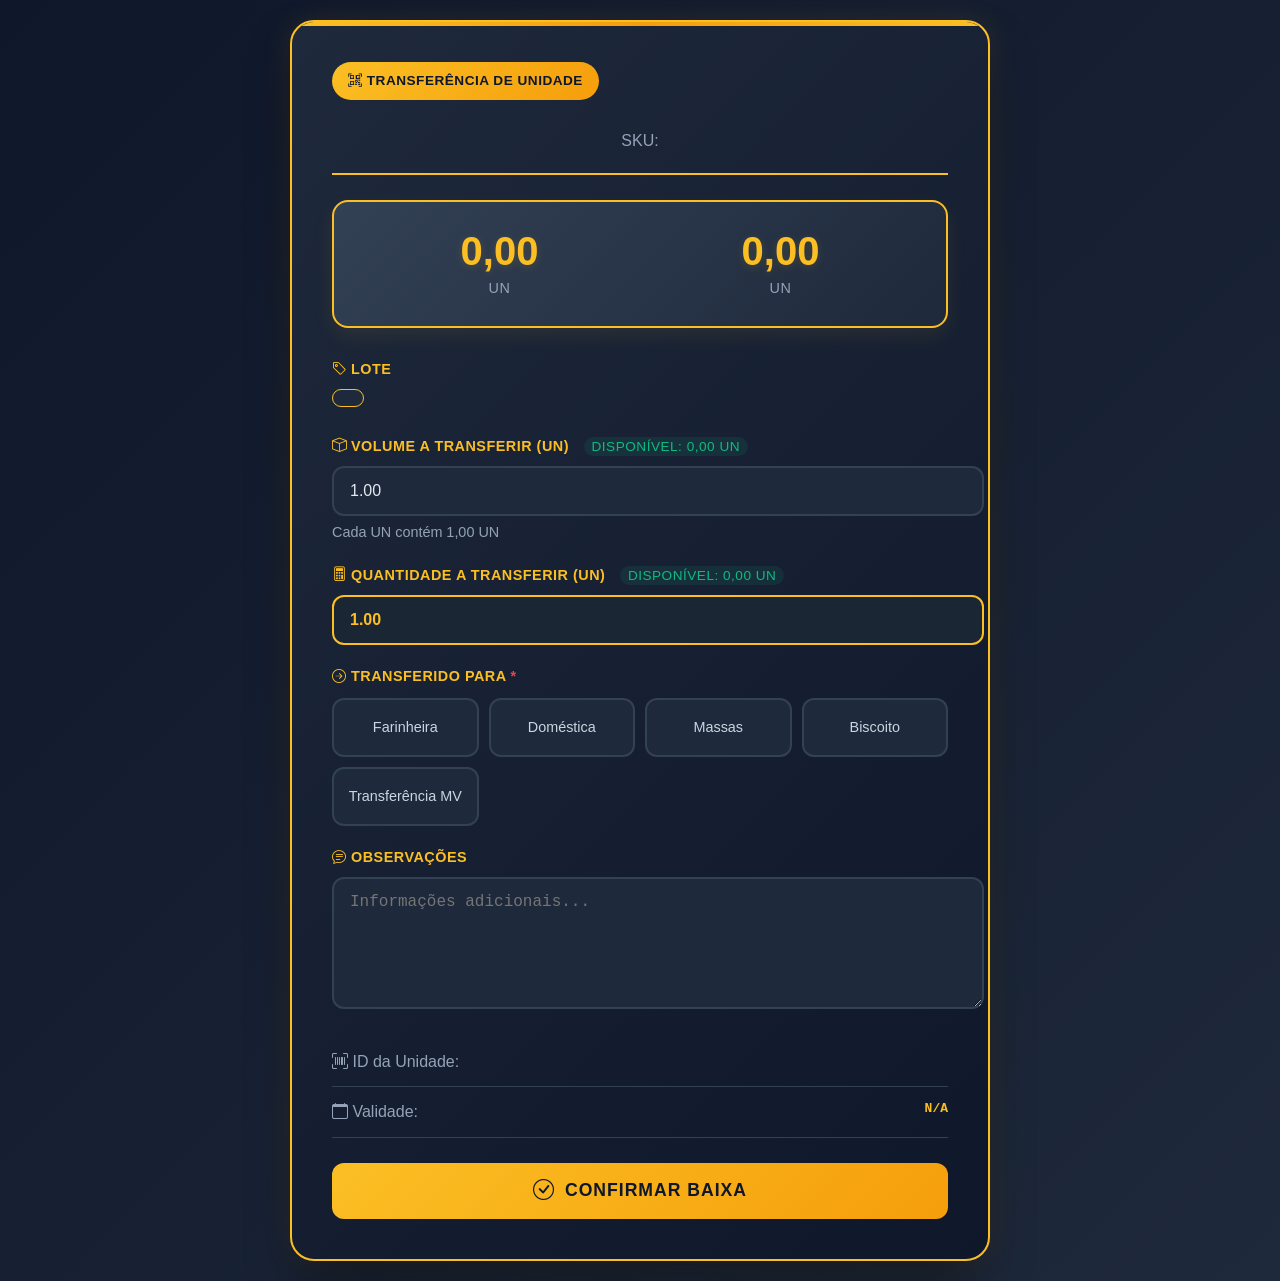
<file: baixa-view.html>
<!DOCTYPE html>
<html lang="pt-BR">
<head>
    <meta charset="UTF-8">
    <meta name="viewport" content="width=device-width, initial-scale=1.0">
    <title>Dar Baixa - Unidade</title>
    <link rel="stylesheet" href="style.css">
    <link rel="stylesheet" href="https://cdn.jsdelivr.net/npm/bootstrap-icons@1.11.0/font/bootstrap-icons.css">
    <style>
        body {
            background: linear-gradient(135deg, #0f172a, #1e293b);
            min-height: 100vh;
            display: flex;
            align-items: center;
            justify-content: center;
            padding: 20px;
            font-family: 'Inter', 'Segoe UI', sans-serif;
            margin: 0;
        }
        
        .baixa-container {
            max-width: 700px;
            width: 100%;
        }
        
        .baixa-card {
            background: linear-gradient(135deg, #1e293b, #0f172a);
            border: 2px solid #fbbf24;
            border-radius: 24px;
            padding: 40px;
            box-shadow: 0 25px 50px -12px rgba(0, 0, 0, 0.5), 0 0 30px rgba(251, 191, 36, 0.1);
            position: relative;
            overflow: hidden;
            transition: box-shadow 0.2s ease;
        }
        
        .baixa-card::before {
            content: '';
            position: absolute;
            top: 0;
            left: 0;
            right: 0;
            height: 4px;
            background: linear-gradient(90deg, #fbbf24, #f59e0b, #fbbf24);
        }
        
        .produto-header {
            border-bottom: 2px solid #fbbf24;
            padding-bottom: 20px;
            margin-bottom: 25px;
            text-align: center;
        }
        
        .produto-titulo {
            color: #fbbf24;
            font-size: 2rem;
            font-weight: 700;
            margin: 0;
            letter-spacing: -0.5px;
            text-shadow: 0 2px 8px rgba(251, 191, 36, 0.15);
        }
        
        .produto-sku {
            color: #94a3b8;
            font-size: 1rem;
            margin-top: 8px;
        }
        
        .estoque-info {
            background: linear-gradient(135deg, #334155, #1e293b);
            border: 2px solid #fbbf24;
            border-radius: 16px;
            padding: 25px;
            margin-bottom: 30px;
            display: flex;
            justify-content: space-around;
            box-shadow: 0 8px 20px rgba(251, 191, 36, 0.08);
            transition: all 0.2s ease;
        }
        
        .estoque-item {
            text-align: center;
        }
        
        .estoque-valor {
            font-size: 2.5rem;
            font-weight: 700;
            color: #fbbf24;
            display: block;
            line-height: 1.2;
            text-shadow: 0 2px 8px rgba(251, 191, 36, 0.15);
        }
        
        .estoque-label {
            font-size: 0.9rem;
            color: #94a3b8;
            text-transform: uppercase;
            letter-spacing: 0.5px;
        }
        
        .form-group {
            margin-bottom: 20px;
        }
        
        .form-label {
            font-weight: 600;
            color: #fbbf24;
            margin-bottom: 8px;
            display: block;
            text-transform: uppercase;
            font-size: 0.9rem;
            letter-spacing: 0.5px;
        }
        
        .form-control, .form-select {
            width: 100%;
            padding: 14px 16px;
            background-color: #1e293b;
            border: 2px solid #334155;
            border-radius: 12px;
            color: #e2e8f0;
            font-size: 1rem;
            transition: all 0.2s ease;
        }
        
        .form-control:focus, .form-select:focus {
            outline: none;
            border-color: #fbbf24;
            box-shadow: 0 0 0 3px rgba(251, 191, 36, 0.15);
            background-color: #2d3a4f;
            transition: all 0.15s ease;
        }
        
        .form-control[readonly] {
            background-color: #1a2634;
            color: #fbbf24;
            font-weight: 600;
            border-color: #fbbf24;
        }
        
        .disponivel-badge {
            color: #10b981;
            font-weight: normal;
            font-size: 0.85rem;
            margin-left: 10px;
            background: rgba(16, 185, 129, 0.1);
            padding: 2px 8px;
            border-radius: 20px;
        }
        
        .transferencia-options {
            display: grid;
            grid-template-columns: repeat(auto-fit, minmax(120px, 1fr));
            gap: 10px;
            margin-top: 10px;
        }
        
        .transferencia-option {
            background-color: #1e293b;
            border: 2px solid #334155;
            border-radius: 12px;
            padding: 16px 12px;
            text-align: center;
            cursor: pointer;
            transition: all 0.15s ease;
            color: #cbd5e1;
            font-weight: 500;
            font-size: 0.9rem;
        }
        
        .transferencia-option:hover {
            background-color: #fbbf24;
            border-color: #fbbf24;
            color: #0f172a;
            transform: translateY(-2px);
            box-shadow: 0 8px 16px rgba(251, 191, 36, 0.2);
        }
        
        .transferencia-option.selected {
            background: linear-gradient(135deg, #fbbf24, #f59e0b);
            border-color: #fbbf24;
            color: #0f172a;
            font-weight: 600;
        }
        
        .volumes-container {
            background: linear-gradient(135deg, #334155, #1e293b);
            border: 2px solid #fbbf24;
            border-radius: 16px;
            padding: 25px;
            margin-bottom: 20px;
            box-shadow: 0 8px 20px rgba(251, 191, 36, 0.08);
        }
        
        .volumes-container h4 {
            color: #fbbf24;
            margin-bottom: 15px;
            text-align: left;
        }
        
        .volume-card {
            background: #0f172a;
            border: 1px solid #334155;
            border-radius: 12px;
            padding: 18px;
            margin-bottom: 15px;
            transition: all 0.2s ease;
        }
        
        .volume-card:hover {
            border-color: #fbbf24;
            box-shadow: 0 4px 12px rgba(251, 191, 36, 0.1);
        }
        
        .volume-card .badge {
            display: inline-block;
            padding: 4px 8px;
            border-radius: 20px;
            font-size: 0.7rem;
            font-weight: 600;
            text-transform: uppercase;
            margin-bottom: 10px;
        }
        
        .volume-card .badge.padrao {
            background: #10b981;
            color: white;
        }
        
        .volume-card .badge.fora {
            background: #f59e0b;
            color: #0f172a;
        }
        
        .volume-card .info-row {
            display: flex;
            justify-content: space-between;
            padding: 8px 0;
            border-bottom: 1px solid #334155;
        }
        
        .volume-card .info-label {
            color: #94a3b8;
            font-size: 0.9rem;
        }
        
        .volume-card .info-value {
            color: #fbbf24;
            font-weight: 600;
        }
        
        .observacao {
            width: 100%;
            padding: 14px 16px;
            background-color: #1e293b;
            border: 2px solid #334155;
            border-radius: 12px;
            color: #e2e8f0;
            font-size: 1rem;
            resize: vertical;
            min-height: 100px;
            transition: all 0.2s ease;
        }
        
        .observacao:focus {
            outline: none;
            border-color: #fbbf24;
            box-shadow: 0 0 0 3px rgba(251, 191, 36, 0.15);
            background-color: #2d3a4f;
            transition: all 0.15s ease;
        }
        
        .btn-confirmar {
            width: 100%;
            padding: 16px;
            background: linear-gradient(135deg, #fbbf24, #f59e0b);
            color: #0f172a;
            border: none;
            border-radius: 12px;
            font-size: 1.1rem;
            font-weight: 700;
            cursor: pointer;
            transition: all 0.2s ease;
            margin-top: 25px;
            text-transform: uppercase;
            letter-spacing: 1px;
            display: flex;
            align-items: center;
            justify-content: center;
            gap: 10px;
        }
        
        .btn-confirmar:hover {
            transform: translateY(-2px);
            box-shadow: 0 12px 32px rgba(251, 191, 36, 0.25);
        }
        
        .btn-confirmar:active {
            transform: translateY(0);
        }
        
        .btn-confirmar i {
            font-size: 1.3rem;
        }
        
        .badge-unidade {
            display: inline-block;
            padding: 8px 16px;
            background: linear-gradient(135deg, #fbbf24, #f59e0b);
            color: #0f172a;
            border-radius: 20px;
            font-size: 0.85rem;
            font-weight: 600;
            margin-bottom: 20px;
            text-transform: uppercase;
            letter-spacing: 0.5px;
        }
        
        .info-row {
            display: flex;
            justify-content: space-between;
            padding: 12px 0;
            border-bottom: 1px solid #334155;
        }
        
        .info-label {
            color: #94a3b8;
            font-weight: 500;
        }
        
        .info-value {
            color: #fbbf24;
            font-weight: 600;
            font-family: monospace;
        }
        
        .lote-badge {
            background: #1e293b;
            padding: 8px 15px;
            border-radius: 30px;
            border: 1px solid #fbbf24;
            display: inline-block;
            color: #fbbf24;
            font-weight: 600;
        }
        
        .volume-info-text {
            color: #94a3b8;
            font-size: 0.9rem;
            margin-top: 5px;
            display: block;
        }
        
        small.text-muted {
            color: #64748b !important;
            display: block;
            margin-top: 4px;
        }
    </style>
</head>
<body>
    <div class="baixa-container">
        <div class="baixa-card">
            <div class="badge-unidade">
                <i class="bi bi-qr-code-scan"></i> TRANSFERÊNCIA DE UNIDADE
            </div>
            
            <div class="produto-header">
                <h1 class="produto-titulo" id="produto-nome">Carregando...</h1>
                <div class="produto-sku" id="produto-sku">SKU: </div>
            </div>

            <div class="estoque-info" id="estoque-info">
                <div class="estoque-item">
                    <span class="estoque-valor" id="display-volume">0</span>
                    <span class="estoque-label" id="display-unidade-volume">TBR</span>
                </div>
                <div class="estoque-item">
                    <span class="estoque-valor" id="display-quantidade">0</span>
                    <span class="estoque-label" id="display-unidade-base">KG</span>
                </div>
            </div>

            <form id="form-baixa">
                <input type="hidden" id="unidade-id">
                <input type="hidden" id="unidade-destino">
                
                <!-- Área para múltiplos volumes (aparece quando tem JSON) -->
                <div id="volumes-area" style="display: none;">
                    <div class="volumes-container">
                        <h4><i class="bi bi-boxes"></i> Volumes Disponíveis</h4>
                        <div id="volumes-list"></div>
                    </div>
                </div>
                
                <!-- Área para volume único (formato antigo) -->
                <div id="volume-unico-area">
                    <div class="form-group">
                        <label class="form-label">
                            <i class="bi bi-tag"></i> Lote
                        </label>
                        <div class="lote-badge" id="lote">-</div>
                    </div>

                    <div class="form-group">
                        <label class="form-label">
                            <i class="bi bi-box"></i> Volume a Transferir (<span id="label-unidade-volume">TBR</span>)
                            <span class="disponivel-badge" id="volume-disponivel"></span>
                        </label>
                        <input type="number" class="form-control" id="volume-transferir" min="0.01" step="any" required>
                        <small class="volume-info-text" id="volume-info"></small>
                    </div>

                    <div class="form-group">
                        <label class="form-label">
                            <i class="bi bi-calculator"></i> Quantidade a Transferir (<span id="label-unidade-base">KG</span>)
                            <span class="disponivel-badge" id="quantidade-disponivel"></span>
                        </label>
                        <input type="number" class="form-control" id="quantidade-transferir" min="0.01" step="any" readonly>
                    </div>
                </div>

                <div class="form-group">
                    <label class="form-label">
                        <i class="bi bi-arrow-right-circle"></i> Transferido para <span style="color: #ef4444;">*</span>
                    </label>
                    <div class="transferencia-options" id="transferencia-options">
                        <div class="transferencia-option" onclick="selecionarDestino('Farinheira')">Farinheira</div>
                        <div class="transferencia-option" onclick="selecionarDestino('Doméstica')">Doméstica</div>
                        <div class="transferencia-option" onclick="selecionarDestino('Massas')">Massas</div>
                        <div class="transferencia-option" onclick="selecionarDestino('Biscoito')">Biscoito</div>
                        <div class="transferencia-option" onclick="selecionarDestino('Transferência MV')">Transferência MV</div>
                    </div>
                </div>

                <div class="form-group">
                    <label class="form-label">
                        <i class="bi bi-chat-text"></i> Observações
                    </label>
                    <textarea class="observacao" id="observacao" placeholder="Informações adicionais..."></textarea>
                </div>

                <div class="info-row">
                    <span class="info-label"><i class="bi bi-upc-scan"></i> ID da Unidade:</span>
                    <span class="info-value" id="info-id"></span>
                </div>
                <div class="info-row">
                    <span class="info-label"><i class="bi bi-calendar"></i> Validade:</span>
                    <span class="info-value" id="info-validade"></span>
                </div>

                <button type="button" class="btn-confirmar" onclick="confirmarBaixa()">
                    <i class="bi bi-check-circle"></i> Confirmar Baixa
                </button>
            </form>
        </div>
    </div>

    <script>
        // ============================================
        // CONSTANTES
        // ============================================
        const WEB_APP_URL = 'https://script.google.com/macros/s/AKfycbysRomAyxbYAgrqdqqURTTAbwnGFiv9VXD_x11nzwdYbwmKMySmReWH9MBNcR3aeX9S/exec';

        // ============================================
        // FUNÇÃO PARA ENVIAR DADOS PARA O APPS SCRIPT (VIA POST)
        // ============================================
        async function enviarParaAppsScript(dados) {
            console.log('📤 Enviando para Apps Script:', dados);
            
            try {
                const response = await fetch(WEB_APP_URL, {
                    method: 'POST',
                    mode: 'no-cors',
                    headers: {
                        'Content-Type': 'application/json',
                    },
                    body: JSON.stringify(dados)
                });
                
                console.log('✅ Enviado com sucesso');
                return true;
            } catch (error) {
                console.error('❌ Erro ao enviar:', error);
                
                // Fallback: tentar via GET
                try {
                    const getUrl = `${WEB_APP_URL}?dados=${encodeURIComponent(JSON.stringify(dados))}`;
                    await fetch(getUrl, { mode: 'no-cors' });
                    console.log('📤 Enviado via GET (fallback)');
                    return true;
                } catch (getError) {
                    console.error('❌ Erro também no GET:', getError);
                    return false;
                }
            }
        }

        // ============================================
        // CARREGAR DADOS DA URL
        // ============================================
        const urlParams = new URLSearchParams(window.location.search);
        const dadosParam = urlParams.get('dados');
        
        let unidadeData = null;
        let isMultipla = false;
        
        // ============================================
        // SE TIVER PARÂMETRO 'dados' (UNIDADE MÚLTIPLA)
        // ============================================
        if (dadosParam) {
            try {
                unidadeData = JSON.parse(decodeURIComponent(dadosParam));
                isMultipla = true;
                console.log('✅ Dados da unidade múltipla carregados:', unidadeData);
            } catch (e) {
                console.error('❌ Erro ao parsear dados:', e);
            }
        }
        
        // ============================================
        // SE NÃO TIVER, É UNIDADE SIMPLES (formato antigo)
        // ============================================
        if (!isMultipla) {
            unidadeData = {
                id: urlParams.get('id') || '',
                produtos: [{
                    nome: decodeURIComponent(urlParams.get('produto') || ''),
                    sku: urlParams.get('sku') || '',
                    tipoEmbalagem: urlParams.get('unidade') || 'UN',
                    volumes: [{
                        tipo: 'padrao',
                        qtdVolumes: parseFloat(urlParams.get('volume')) || 0,
                        unPorEmbalagem: parseFloat(urlParams.get('qtdPorEmbalagem')) || 1,
                        totalUN: parseFloat(urlParams.get('quantidade')) || 0,
                        lote: urlParams.get('lote') || '',
                        validade: urlParams.get('validade') || '',
                        localizacao: '-'
                    }]
                }],
                totalVolumes: parseFloat(urlParams.get('volume')) || 0,
                totalUN: parseFloat(urlParams.get('quantidade')) || 0
            };
        }

        // Variáveis globais
        let destinoSelecionado = '';
        const produto = unidadeData.produtos[0];
        
        // ============================================
        // FUNÇÕES AUXILIARES
        // ============================================
        function formatarNumero(valor) {
            if (valor === undefined || valor === null) return '0,00';
            return valor.toFixed(2).replace('.', ',');
        }

        function converterParaNumero(valorStr) {
            if (!valorStr) return 0;
            if (typeof valorStr === 'number') return valorStr;
            return parseFloat(valorStr.replace(',', '.')) || 0;
        }

        function formatarData(dataString) {
            if (!dataString) return 'N/A';
            if (typeof dataString === 'string' && dataString.includes('-')) {
                const partes = dataString.split('-');
                if (partes.length === 3) {
                    return `${partes[2]}/${partes[1]}/${partes[0]}`;
                }
            }
            return dataString;
        }

        // ============================================
        // PREENCHER DADOS INICIAIS
        // ============================================
        document.getElementById('produto-nome').textContent = produto.nome;
        document.getElementById('produto-sku').textContent = `SKU: ${produto.sku}`;
        document.getElementById('unidade-id').value = unidadeData.id;
        document.getElementById('info-id').textContent = unidadeData.id;

        // Totais
        document.getElementById('display-volume').textContent = formatarNumero(unidadeData.totalVolumes);
        document.getElementById('display-unidade-volume').textContent = produto.tipoEmbalagem;
        document.getElementById('display-quantidade').textContent = formatarNumero(unidadeData.totalUN);
        document.getElementById('display-unidade-base').textContent = 'UN';

        // ============================================
        // SE FOR UNIDADE MÚLTIPLA, MOSTRAR TODOS OS VOLUMES
        // ============================================
        if (isMultipla && produto.volumes.length > 1) {
            document.getElementById('volumes-area').style.display = 'block';
            document.getElementById('volume-unico-area').style.display = 'none';
            
            const volumesList = document.getElementById('volumes-list');
            volumesList.innerHTML = '';
            
            produto.volumes.forEach((vol, index) => {
                const card = document.createElement('div');
                card.className = 'volume-card';
                card.innerHTML = `
                    <div class="badge ${vol.tipo === 'padrao' ? 'padrao' : 'fora'}">
                        ${vol.tipo === 'padrao' ? 'PADRÃO' : 'FORA DO PADRÃO'}
                    </div>
                    <div class="info-row">
                        <span class="info-label">Lote:</span>
                        <span class="info-value">${vol.lote || '-'}</span>
                    </div>
                    <div class="info-row">
                        <span class="info-label">Validade:</span>
                        <span class="info-value">${formatarData(vol.validade)}</span>
                    </div>
                    <div class="info-row">
                        <span class="info-label">Quantidade:</span>
                        <span class="info-value">${vol.qtdVolumes} ${produto.tipoEmbalagem}</span>
                    </div>
                    <div class="info-row">
                        <span class="info-label">UN/Volume:</span>
                        <span class="info-value">${formatarNumero(vol.unPorEmbalagem)}</span>
                    </div>
                    <div class="info-row">
                        <span class="info-label">Total UN:</span>
                        <span class="info-value">${formatarNumero(vol.totalUN)}</span>
                    </div>
                    <div class="form-group mt-2">
                        <label class="form-label">Transferir deste volume:</label>
                        <input type="number" class="form-control volume-transferir-item" 
                               data-index="${index}" 
                               data-max="${vol.qtdVolumes}"
                               data-un="${vol.unPorEmbalagem}"
                               min="0" max="${vol.qtdVolumes}" step="0.01"
                               placeholder="Quantidade em ${produto.tipoEmbalagem}">
                    </div>
                `;
                volumesList.appendChild(card);
            });
        } else {
            // ============================================
            // UNIDADE SIMPLES (formato antigo)
            // ============================================
            const volume = produto.volumes[0];
            
            document.getElementById('lote').textContent = volume.lote;
            document.getElementById('info-validade').textContent = formatarData(volume.validade);
            
            document.getElementById('label-unidade-volume').textContent = produto.tipoEmbalagem;
            document.getElementById('label-unidade-base').textContent = 'UN';
            
            document.getElementById('volume-disponivel').textContent = 
                `Disponível: ${formatarNumero(volume.qtdVolumes)} ${produto.tipoEmbalagem}`;
            document.getElementById('quantidade-disponivel').textContent = 
                `Disponível: ${formatarNumero(volume.totalUN)} UN`;
            
            document.getElementById('volume-info').textContent = 
                `Cada ${produto.tipoEmbalagem} contém ${formatarNumero(volume.unPorEmbalagem)} UN`;
            
            document.getElementById('volume-transferir').max = volume.qtdVolumes;
            document.getElementById('volume-transferir').value = formatarNumero(1).replace(',', '.');
            document.getElementById('volume-transferir').step = "any";
            
            document.getElementById('quantidade-transferir').value = 
                formatarNumero(volume.unPorEmbalagem).replace(',', '.');
            
            document.getElementById('volume-transferir').addEventListener('input', function() {
                const vol = converterParaNumero(this.value);
                const qtd = vol * volume.unPorEmbalagem;
                document.getElementById('quantidade-transferir').value = formatarNumero(qtd).replace(',', '.');
            });
        }

        // ============================================
        // FUNÇÃO: Selecionar destino
        // ============================================
        function selecionarDestino(destino) {
            destinoSelecionado = destino;
            document.getElementById('unidade-destino').value = destino;
            
            document.querySelectorAll('.transferencia-option').forEach(opt => {
                opt.classList.remove('selected');
            });
            event.target.classList.add('selected');
        }

        // ============================================
        // FUNÇÃO: Confirmar baixa (CORRIGIDA)
        // ============================================
        async function confirmarBaixa() {
            if (!destinoSelecionado) {
                alert('Selecione um destino para a transferência!');
                return;
            }

            const observacao = document.getElementById('observacao').value;

            if (isMultipla && produto.volumes.length > 1) {
                // ============================================
                // CASO MÚLTIPLO: processar cada volume
                // ============================================
                const inputs = document.querySelectorAll('.volume-transferir-item');
                let temTransferencia = false;
                let todasTransferencias = [];
                
                for (let i = 0; i < inputs.length; i++) {
                    const input = inputs[i];
                    const index = parseInt(input.dataset.index);
                    const volume = produto.volumes[index];
                    const qtdTransferir = converterParaNumero(input.value);
                    
                    if (qtdTransferir > 0) {
                        temTransferencia = true;
                        
                        if (qtdTransferir > volume.qtdVolumes) {
                            alert(`Volume ${index+1}: quantidade maior que o disponível (${volume.qtdVolumes} ${produto.tipoEmbalagem})`);
                            return;
                        }
                        
                        const qtdUNTransferir = qtdTransferir * volume.unPorEmbalagem;
                        const novaQuantidadeUN = volume.totalUN - qtdUNTransferir;
                        const novoVolume = novaQuantidadeUN <= 0.01 ? 0 : (novaQuantidadeUN / volume.unPorEmbalagem);
                        
                        // Criar unidade atualizada para este volume
                        const idCompleto = unidadeData.produtos[0].volumes.length > 1 ? 
                            `${unidadeData.id}-P1V${index+1}` : unidadeData.id;
                        
                        todasTransferencias.push({
                            tipo: 'unidade',  // <--- CORRIGIDO: tipo = 'unidade'
                            id: idCompleto,
                            sku: produto.sku,
                            lote: volume.lote,
                            validade: volume.validade,
                            volume: novoVolume,
                            quantidade: novaQuantidadeUN,
                            unidadeEmbalagem: produto.tipoEmbalagem,
                            status: novaQuantidadeUN <= 0.01 ? 'Transferido' : 'Disponível',
                            localizacao: volume.localizacao || '-',
                            destino: novaQuantidadeUN <= 0.01 ? destinoSelecionado : '',
                            foraPadrao: volume.tipo === 'fora-padrao',
                            qtdRealPorEmbalagem: volume.tipo === 'fora-padrao' ? volume.unPorEmbalagem : null
                        });
                        
                        // Criar movimentação para este volume
                        todasTransferencias.push({
                            tipo: 'movimentacao',  // <--- CORRIGIDO: tipo = 'movimentacao'
                            data: new Date().toISOString().split('T')[0],
                            tipoMov: 'Transferência',
                            idUnidade: idCompleto,
                            sku: produto.sku,
                            volume: qtdTransferir,
                            quantidade: qtdUNTransferir,
                            unidadeEmbalagem: produto.tipoEmbalagem,
                            destino: destinoSelecionado,
                            responsavel: 'Sistema',
                            observacao: observacao
                        });
                    }
                }
                
                if (!temTransferencia) {
                    alert('Informe pelo menos um volume para transferir!');
                    return;
                }
                
                // Enviar todas as transferências
                for (const dados of todasTransferencias) {
                    await enviarParaAppsScript(dados);
                }
                
                alert('Transferência múltipla realizada com sucesso!');
                setTimeout(() => window.close(), 2000);
                
            } else {
                // ============================================
                // CASO SIMPLES: manter o código original
                // ============================================
                const volume = produto.volumes[0];
                const volumeTransferir = converterParaNumero(document.getElementById('volume-transferir').value);
                const quantidadeTransferir = volumeTransferir * volume.unPorEmbalagem;

                if (volumeTransferir < 0.01 || volumeTransferir > volume.qtdVolumes) {
                    alert(`Volume deve estar entre 0,01 e ${formatarNumero(volume.qtdVolumes)} ${produto.tipoEmbalagem}`);
                    return;
                }

                const novaQuantidade = volume.totalUN - quantidadeTransferir;
                const novoVolume = novaQuantidade <= 0.01 ? 0 : (novaQuantidade / volume.unPorEmbalagem);
                const novoStatus = novaQuantidade <= 0.01 ? 'Transferido' : 'Disponível';
                const novoDestino = novaQuantidade <= 0.01 ? destinoSelecionado : '';

                const unidadeAtualizada = {
                    tipo: 'unidade',  // <--- CORRIGIDO: tipo = 'unidade'
                    id: unidadeData.id,
                    sku: produto.sku,
                    lote: volume.lote,
                    validade: volume.validade,
                    volume: novoVolume,
                    quantidade: novaQuantidade,
                    unidadeEmbalagem: produto.tipoEmbalagem,
                    status: novoStatus,
                    localizacao: '-',
                    destino: novoDestino,
                    foraPadrao: volume.tipo === 'fora-padrao',
                    qtdRealPorEmbalagem: volume.tipo === 'fora-padrao' ? volume.unPorEmbalagem : null
                };

                const movimentacao = {
                    tipo: 'movimentacao',  // <--- CORRIGIDO: tipo = 'movimentacao'
                    data: new Date().toISOString().split('T')[0],
                    tipoMov: 'Transferência',
                    idUnidade: unidadeData.id,
                    sku: produto.sku,
                    volume: volumeTransferir,
                    quantidade: quantidadeTransferir,
                    unidadeEmbalagem: produto.tipoEmbalagem,
                    destino: destinoSelecionado,
                    responsavel: 'Sistema',
                    observacao: observacao
                };

                try {
                    // Enviar movimentação primeiro
                    await enviarParaAppsScript(movimentacao);
                    console.log('✅ Movimentação enviada');
                    
                    // Depois enviar unidade atualizada
                    await enviarParaAppsScript(unidadeAtualizada);
                    console.log('✅ Unidade atualizada enviada');

                    alert('Transferência realizada com sucesso!');
                    setTimeout(() => window.close(), 2000);
                } catch (error) {
                    console.error('Erro:', error);
                    alert('Erro ao realizar transferência.');
                }
            }
        }
    </script>
</body>
</html>
</file>
<file: style.css>
/* ============================================ */
/* TEMA ESCURO ELEGANTE - AZUL NOTURNO COM DOURADO */
/* ============================================ */

:root {
    --bg-primary: #0f172a;
    --bg-secondary: #1e293b;
    --bg-tertiary: #334155;
    --text-primary: #f1f5f9;
    --text-secondary: #cbd5e1;
    --text-muted: #94a3b8;
    --accent-gold: #fbbf24;
    --accent-amber: #f59e0b;
    --accent-teal: #2dd4bf;
    --border-color: #334155;
    --success: #10b981;
    --danger: #ef4444;
    --warning: #f59e0b;
    --info: #3b82f6;
}

body {
    background-color: var(--bg-primary);
    font-family: 'Inter', 'Segoe UI', sans-serif;
    color: var(--text-primary);
    margin: 0;
    padding: 0;
    line-height: 1.6;
}

/* ============================================ */
/* NAVBAR */
/* ============================================ */

.navbar {
    background: linear-gradient(135deg, var(--bg-secondary) 0%, var(--bg-primary) 100%);
    border-bottom: 2px solid var(--accent-gold);
    box-shadow: 0 4px 20px rgba(0, 0, 0, 0.5);
    padding: 1rem 2rem;
}

.navbar-brand {
    color: var(--text-primary) !important;
    font-weight: 700;
    font-size: 1.5rem;
    letter-spacing: -0.5px;
}

.navbar-brand i {
    color: var(--accent-gold);
    margin-right: 10px;
}

/* ============================================ */
/* SIDEBAR */
/* ============================================ */

.list-group {
    background: transparent;
    border: 1px solid var(--border-color);
    border-radius: 16px;
    overflow: hidden;
}

.list-group-item {
    background-color: var(--bg-secondary);
    color: var(--text-secondary);
    border: none;
    border-bottom: 1px solid var(--border-color);
    padding: 1rem 1.25rem;
    font-weight: 500;
    transition: all 0.2s ease;
}

.list-group-item:last-child {
    border-bottom: none;
}

.list-group-item i {
    color: var(--accent-gold);
    margin-right: 12px;
    font-size: 1.2rem;
    transition: all 0.2s ease;
}

.list-group-item:hover {
    background-color: var(--bg-tertiary);
    color: var(--text-primary);
    transform: translateX(5px);
}

.list-group-item:hover i {
    color: var(--accent-amber);
    transform: scale(1.1);
}

.list-group-item.active {
    background: linear-gradient(135deg, var(--accent-gold), var(--accent-amber));
    color: var(--bg-primary);
    font-weight: 600;
    border: none;
}

.list-group-item.active i {
    color: var(--bg-primary);
}

/* ============================================ */
/* CARDS */
/* ============================================ */

.card {
    background-color: var(--bg-secondary);
    border: 1px solid var(--border-color);
    border-radius: 20px;
    box-shadow: 0 8px 30px rgba(0, 0, 0, 0.3);
    transition: all 0.2s ease;
    overflow: hidden;
}

.card:hover {
    transform: translateY(-5px);
    box-shadow: 0 15px 40px rgba(251, 191, 36, 0.15);
    border-color: var(--accent-gold);
}

.card-header {
    background: linear-gradient(135deg, var(--bg-tertiary), var(--bg-secondary));
    border-bottom: 2px solid var(--accent-gold);
    color: var(--text-primary);
    font-weight: 600;
    padding: 1.25rem 1.5rem;
    font-size: 1.1rem;
}

.card-header i {
    color: var(--accent-gold);
    margin-right: 10px;
}

.card-body {
    padding: 1.5rem;
    color: var(--text-secondary);
}

.card-title {
    color: var(--text-primary);
    font-weight: 700;
    font-size: 1.25rem;
    margin-bottom: 0.75rem;
}

.card-subtitle {
    color: var(--text-muted) !important;
    font-size: 0.9rem;
}

.card-text {
    color: var(--text-secondary);
    line-height: 1.6;
}

/* Cards de métricas */
.bg-gradient-primary {
    background: linear-gradient(135deg, var(--info), #2563eb);
}

.bg-gradient-success {
    background: linear-gradient(135deg, var(--success), #059669);
}

.bg-gradient-warning {
    background: linear-gradient(135deg, var(--warning), #d97706);
}

.bg-gradient-danger {
    background: linear-gradient(135deg, var(--danger), #dc2626);
}

.bg-gradient-info {
    background: linear-gradient(135deg, var(--accent-teal), #0d9488);
}

/* ============================================ */
/* TABELAS GERAIS */
/* ============================================ */

.table {
    color: #e2e8f0 !important;
    background: transparent;
    border-collapse: separate;
    border-spacing: 0;
    width: 100%;
}

.table thead th {
    background: #1a2634 !important;
    color: var(--accent-gold) !important;
    font-weight: 700;
    text-transform: uppercase;
    font-size: 0.8rem;
    letter-spacing: 0.5px;
    padding: 15px 8px !important;
    border-bottom: 2px solid var(--accent-gold) !important;
    border: none;
    white-space: nowrap;
}

.table tbody tr {
    background-color: #0f172a !important;
    border-bottom: 1px solid #2d3748;
    transition: all 0.2s ease;
}

.table tbody tr:hover {
    background-color: #1e293b !important;
}

.table td {
    padding: 12px 8px;
    vertical-align: middle;
    color: #e2e8f0 !important;
    border: none;
}

.table-striped tbody tr:nth-of-type(odd) {
    background-color: #0f172a !important;
}

.table-striped tbody tr:nth-of-type(even) {
    background-color: #1a1f2e !important;
}

/* Linhas coloridas baseadas no status */
.table tbody tr.table-danger {
    background-color: rgba(220, 53, 69, 0.2) !important;
    border-left: 3px solid var(--danger);
}

.table tbody tr.table-warning {
    background-color: rgba(255, 193, 7, 0.2) !important;
    border-left: 3px solid var(--warning);
}

.table tbody tr.table-success {
    background-color: rgba(40, 167, 69, 0.1) !important;
    border-left: 3px solid var(--success);
}

/* ============================================ */
/* TABELA DE UNIDADES */
/* ============================================ */

#tabela-unidades {
    color: #e2e8f0 !important;
    width: 100%;
}

#tabela-unidades td {
    color: #e2e8f0 !important;
    background-color: transparent !important;
    padding: 12px 8px;
}

#tabela-unidades td:first-child {
    color: var(--accent-gold) !important;
    font-family: monospace;
    font-weight: 600;
}

#tabela-unidades td:nth-child(3) {
    color: var(--accent-gold) !important;
    font-weight: 500;
}

#tabela-unidades td:nth-child(4) {
    color: #94a3b8 !important;
    font-weight: 500;
}

#tabela-unidades td:nth-child(7) {
    color: var(--accent-gold) !important;
    font-weight: 600;
}

#tabela-unidades td:nth-child(8) {
    color: var(--accent-gold) !important;
    font-weight: 600;
}

#tabela-unidades td:nth-child(6).text-danger {
    color: #fc8181 !important;
    font-weight: 700;
}

#tabela-unidades td small {
    color: #a0aec0 !important;
}

/* ============================================ */
/* TABELA DE MOVIMENTAÇÕES */
/* ============================================ */

#tabela-movimentacoes {
    color: #e2e8f0 !important;
}

#tabela-movimentacoes td {
    color: #e2e8f0 !important;
    background-color: transparent !important;
}

#tabela-movimentacoes td small {
    color: #a0aec0 !important;
}

/* ============================================ */
/* TABELA DE RECEBIMENTOS */
/* ============================================ */

#tabela-recebimentos {
    color: #e2e8f0 !important;
    width: 100%;
}

#tabela-recebimentos td {
    color: #e2e8f0 !important;
    background-color: transparent !important;
    padding: 12px 8px;
}

#tabela-recebimentos td:nth-child(4) {
    color: var(--accent-gold) !important;
    font-weight: 600;
}

#tabela-recebimentos td:nth-child(8),
#tabela-recebimentos td:nth-child(10) {
    color: var(--accent-gold) !important;
    font-weight: 600;
}

/* ============================================ */
/* TABELA DE CATEGORIAS */
/* ============================================ */

#categorias-view .card {
    background-color: #0f172a !important;
    border: 1px solid var(--border-color);
    border-radius: 16px;
}

#categorias-view .card-body {
    background-color: #0f172a !important;
}

#tabela-categorias {
    color: #e2e8f0 !important;
    width: 100%;
}

#tabela-categorias thead th {
    background: #1a2634 !important;
    color: var(--accent-gold) !important;
    font-weight: 700;
    text-transform: uppercase;
    font-size: 0.8rem;
    letter-spacing: 0.5px;
    padding: 15px 12px !important;
    border-bottom: 2px solid var(--accent-gold) !important;
}

#tabela-categorias tbody tr {
    background-color: #0f172a !important;
    border-bottom: 1px solid #2d3748;
}

#tabela-categorias tbody tr:hover {
    background-color: #1e293b !important;
}

#tabela-categorias tbody tr:nth-child(even) {
    background-color: #1a1f2e !important;
}

#tabela-categorias td {
    padding: 12px 12px;
    color: #e2e8f0 !important;
    border: none;
}

#tabela-categorias td:first-child {
    color: var(--accent-gold) !important;
    font-weight: 600;
}

/* ============================================ */
/* BADGES */
/* ============================================ */

.badge {
    padding: 6px 12px;
    font-weight: 600;
    font-size: 0.75rem;
    border-radius: 30px;
    text-transform: uppercase;
    letter-spacing: 0.3px;
    color: white;
}

.badge.bg-primary {
    background: var(--info) !important;
}

.badge.bg-success {
    background: var(--success) !important;
}

.badge.bg-warning {
    background: var(--warning) !important;
    color: #0f172a !important;
}

.badge.bg-danger {
    background: var(--danger) !important;
}

.badge.bg-info {
    background: var(--accent-teal) !important;
}

/* Badge para status do estoque geral */
.badge.bg-normal {
    background: var(--success) !important;
}

.badge.bg-estoque-baixo {
    background: var(--warning) !important;
    color: #0f172a !important;
}

.badge.bg-estoque-zerado {
    background: var(--danger) !important;
}

/* ============================================ */
/* CARDS DE RESUMO DO ESTOQUE GERAL (removidos) */
/* ============================================ */

/* ============================================ */
/* BOTÕES DE AÇÃO */
/* ============================================ */

#tabela-unidades .btn-info,
#tabela-unidades .btn-warning,
#tabela-categorias .btn-warning,
#tabela-categorias .btn-danger {
    padding: 4px 8px;
    margin: 0 2px;
    border-radius: 6px;
    border: none;
    font-size: 0.8rem;
}

#tabela-unidades .btn-info {
    background: var(--info) !important;
    color: white !important;
}

#tabela-unidades .btn-warning,
#tabela-categorias .btn-warning {
    background: var(--accent-gold) !important;
    color: #0f172a !important;
}

#tabela-categorias .btn-danger {
    background: var(--danger) !important;
    color: white !important;
}

/* Botão de atualização */
.btn-primary i.bi-arrow-repeat {
    margin-right: 5px;
}

/* ============================================ */
/* FILTROS */
/* ============================================ */

#filtro-produto-unidades,
#filtro-status-unidades,
#filtro-destino-unidades,
#filtro-embalagem-unidades,
#filtro-data-inicio,
#filtro-data-fim,
#filtro-tipo-movimentacao,
#filtro-destino-movimentacao,
#filtro-recebimento-data-inicio,
#filtro-recebimento-data-fim,
#filtro-recebimento-fornecedor,
#filtro-recebimento-nf,
#filtro-recebimento-sku,
#filtro-recebimento-periodo,
#search-produto,
#filtro-categoria-produto,
#filtro-embalagem-produto,
#painel-view #filtro-estoque-sku,
#painel-view #filtro-estoque-descricao,
#painel-view #filtro-estoque-status,
#painel-view #filtro-estoque-unidade {
    background-color: #1a2634 !important;
    color: #e2e8f0 !important;
    border: 2px solid #2d3748 !important;
    border-radius: 8px;
    padding: 8px 12px;
}

#filtro-produto-unidades:focus,
#filtro-status-unidades:focus,
#filtro-destino-unidades:focus,
#filtro-embalagem-unidades:focus,
#filtro-recebimento-sku:focus,
#painel-view #filtro-estoque-sku:focus,
#painel-view #filtro-estoque-descricao:focus {
    border-color: var(--accent-gold) !important;
    outline: none;
}

/* ============================================ */
/* MODAIS GERAIS */
/* ============================================ */

.modal-content {
    background-color: var(--bg-secondary);
    border: 2px solid var(--accent-gold);
    border-radius: 24px;
    box-shadow: 0 25px 50px -12px rgba(0, 0, 0, 0.5);
}

.modal-header {
    background: linear-gradient(135deg, var(--bg-tertiary), var(--bg-secondary));
    border-bottom: 2px solid var(--accent-gold);
    border-radius: 24px 24px 0 0;
    padding: 1.5rem;
}

.modal-header .modal-title {
    color: var(--text-primary);
    font-weight: 700;
    font-size: 1.25rem;
}

.modal-header .btn-close {
    background-color: var(--text-secondary);
    opacity: 0.8;
    filter: none;
}

.modal-body {
    padding: 1.5rem;
    color: var(--text-secondary);
}

.modal-body label {
    color: var(--accent-gold) !important;
    font-weight: 600;
}

.modal-body .form-control,
.modal-body .form-select {
    background-color: var(--bg-tertiary) !important;
    border: 2px solid var(--border-color) !important;
    color: var(--text-primary) !important;
    border-radius: 8px;
}

.modal-footer {
    border-top: 1px solid var(--border-color);
    padding: 1.5rem;
}

/* ============================================ */
/* ESTILOS PARA MÚLTIPLOS VOLUMES */
/* ============================================ */

.volume-row {
    background-color: #0f172a !important;
    border: 1px solid #334155 !important;
    border-radius: 12px;
    transition: all 0.3s ease;
}

.volume-row:hover {
    border-color: #fbbf24 !important;
    box-shadow: 0 0 15px rgba(251, 191, 36, 0.2);
}

.volume-row .badge {
    font-size: 0.7rem;
    padding: 4px 8px;
}

.volume-row .form-control[readonly] {
    background-color: #1e293b !important;
    border-color: #2d3748 !important;
    color: #94a3b8 !important;
}

.volume-total {
    font-weight: 700;
    color: #fbbf24 !important;
    background-color: #1e293b !important;
}

#total-geral-un,
#total-geral-un-recebimento {
    font-size: 1.3rem;
    font-weight: 700;
    color: #fbbf24;
}

/* Lista de produtos nos modais */
#lista-produtos-unidade,
#lista-produtos-recebimento-principal {
    max-height: 300px;
    overflow-y: auto;
    border: 1px solid #2d3748;
    border-radius: 8px;
    background-color: #1e293b;
}

#lista-produtos-unidade .list-group-item,
#lista-produtos-recebimento-principal .list-group-item {
    cursor: pointer;
    padding: 10px 15px;
    transition: all 0.2s ease;
}

#lista-produtos-unidade .list-group-item:hover,
#lista-produtos-recebimento-principal .list-group-item:hover {
    background-color: #2d3748 !important;
    transform: translateX(3px);
}

#lista-produtos-unidade .list-group-item .text-info,
#lista-produtos-recebimento-principal .list-group-item .text-info {
    color: #fbbf24 !important;
}

/* Scrollbar personalizada */
#lista-produtos-unidade::-webkit-scrollbar,
#lista-produtos-recebimento-principal::-webkit-scrollbar {
    width: 8px;
}

#lista-produtos-unidade::-webkit-scrollbar-track,
#lista-produtos-recebimento-principal::-webkit-scrollbar-track {
    background: #1e293b;
}

#lista-produtos-unidade::-webkit-scrollbar-thumb,
#lista-produtos-recebimento-principal::-webkit-scrollbar-thumb {
    background: #fbbf24;
    border-radius: 4px;
}

/* ============================================ */
/* QR CODE */
/* ============================================ */

#qr-reader {
    border: 2px dashed var(--accent-gold);
    border-radius: 20px;
    background-color: var(--bg-tertiary);
    padding: 1.5rem;
    min-height: 300px;
}

/* ============================================ */
/* ALERTAS DE VALIDADE */
/* ============================================ */

.alerta-vencimento {
    background: linear-gradient(90deg, rgba(245, 158, 11, 0.1), transparent);
    border-left: 4px solid var(--warning);
    padding: 1rem 1.25rem;
    margin-bottom: 0.75rem;
    border-radius: 8px;
    color: var(--text-secondary);
    transition: all 0.3s ease;
}

.alerta-vencido {
    background: linear-gradient(90deg, rgba(239, 68, 68, 0.1), transparent);
    border-left: 4px solid var(--danger);
    padding: 1rem 1.25rem;
    margin-bottom: 0.75rem;
    border-radius: 8px;
    color: var(--text-secondary);
    transition: all 0.3s ease;
}

/* ============================================ */
/* CARDS DE PRODUTOS */
/* ============================================ */

#cards-produtos .card {
    background: linear-gradient(135deg, #0f172a, #1e293b) !important;
    border: 1px solid #334155;
    border-radius: 20px;
    box-shadow: 0 8px 30px rgba(0, 0, 0, 0.3);
}

#cards-produtos .card-body {
    background: transparent !important;
    padding: 1.5rem;
}

#cards-produtos .card-title {
    color: #fbbf24 !important;
    font-size: 1.25rem;
    font-weight: 700;
    margin-bottom: 0.5rem;
}

#cards-produtos .card-subtitle {
    color: #94a3b8 !important;
    font-size: 0.9rem;
    margin-bottom: 1rem;
}

/* Badges no card */
#cards-produtos .badge {
    display: inline-block;
    padding: 0.35rem 0.75rem;
    font-size: 0.75rem;
    font-weight: 600;
    text-transform: uppercase;
    letter-spacing: 0.3px;
    border-radius: 30px;
    margin-right: 0.5rem;
    margin-bottom: 0.5rem;
}

#cards-produtos .badge.bg-primary {
    background: #3b82f6 !important;
    color: white !important;
}

#cards-produtos .badge.bg-info {
    background: #2dd4bf !important;
    color: #0f172a !important;
}

/* Informações de volume e quantidade */
#cards-produtos .row.mt-3 {
    margin-top: 1rem !important;
    padding: 0.75rem;
    background: #1a2634;
    border-radius: 12px;
    border: 1px solid #2d3748;
}

#cards-produtos .col-6 small {
    color: #94a3b8 !important;
    font-size: 0.85rem;
    display: block;
}

#cards-produtos .col-6 strong {
    color: #fbbf24 !important;
    font-size: 1rem;
    font-weight: 600;
}

/* Botões do card */
#cards-produtos .mt-3 {
    margin-top: 1rem !important;
    display: flex;
    gap: 0.5rem;
    flex-wrap: wrap;
}

#cards-produtos .btn-primary {
    background: linear-gradient(135deg, #3b82f6, #2563eb) !important;
    border: none;
    color: white !important;
    padding: 0.5rem 1rem;
    border-radius: 8px;
    font-size: 0.85rem;
    font-weight: 600;
    transition: all 0.3s ease;
}

#cards-produtos .btn-success {
    background: linear-gradient(135deg, #10b981, #059669) !important;
    border: none;
    color: white !important;
    padding: 0.5rem 1rem;
    border-radius: 8px;
    font-size: 0.85rem;
    font-weight: 600;
    transition: all 0.3s ease;
}

#cards-produtos .btn-primary:hover,
#cards-produtos .btn-success:hover {
    transform: translateY(-2px);
    box-shadow: 0 5px 15px rgba(251, 191, 36, 0.2);
}

/* Texto "Nenhuma unidade ativa encontrada" no modal */
#cards-produtos .text-muted {
    color: #94a3b8 !important;
    font-style: italic;
    text-align: center;
    padding: 2rem;
    background: #1a2634;
    border-radius: 12px;
    margin: 1rem 0;
}

/* ============================================ */
/* CORREÇÃO DO MODAL VER PRODUTO */
/* ============================================ */

#modalVerProduto .modal-content {
    background-color: #0f172a !important;
    border: 2px solid #fbbf24;
    border-radius: 24px;
}

#modalVerProduto .modal-header {
    background: linear-gradient(135deg, #1e293b, #0f172a);
    border-bottom: 2px solid #fbbf24;
    border-radius: 24px 24px 0 0;
    padding: 1.5rem;
}

#modalVerProduto .modal-title {
    color: #fbbf24 !important;
    font-weight: 700;
    font-size: 1.3rem;
}

#modalVerProduto .modal-body {
    background-color: #0f172a !important;
    padding: 1.5rem;
}

#tabela-unidades-produto {
    color: #e2e8f0 !important;
    width: 100%;
    border-collapse: collapse;
}

#tabela-unidades-produto thead th {
    background: #1a2634 !important;
    color: #fbbf24 !important;
    font-weight: 700;
    text-transform: uppercase;
    font-size: 0.8rem;
    letter-spacing: 0.5px;
    padding: 15px 12px !important;
    border-bottom: 2px solid #fbbf24 !important;
}

#tabela-unidades-produto tbody tr {
    background-color: #0f172a !important;
    border-bottom: 1px solid #2d3748;
}

#tabela-unidades-produto tbody tr:hover {
    background-color: #1e293b !important;
}

#tabela-unidades-produto tbody tr:nth-child(even) {
    background-color: #1a1f2e !important;
}

#tabela-unidades-produto td {
    padding: 12px;
    color: #e2e8f0 !important;
    border: none;
}

#tabela-unidades-produto td:first-child {
    color: #fbbf24 !important;
    font-family: monospace;
    font-weight: 600;
}

#tabela-unidades-produto td:nth-child(5),
#tabela-unidades-produto td:nth-child(6) {
    color: #fbbf24 !important;
    font-weight: 600;
}

/* Texto de "Nenhuma unidade ativa encontrada" no modal */
#tabela-unidades-produto td[colspan] {
    color: #94a3b8 !important;
    font-style: italic;
    text-align: center;
    padding: 2rem !important;
    background-color: #1a2634 !important;
}

/* ============================================ */
/* ESTILO DOS FILTROS DE RECEBIMENTO */
/* ============================================ */

#recebimentos-view .form-label {
    color: #fbbf24 !important;
    font-size: 0.85rem;
    font-weight: 600;
    text-transform: uppercase;
    letter-spacing: 0.3px;
    margin-bottom: 0.5rem;
}

#recebimentos-view .form-control,
#recebimentos-view .form-select {
    background-color: #1e293b !important;
    border: 2px solid #334155 !important;
    color: #e2e8f0 !important;
    border-radius: 8px;
    padding: 0.6rem 1rem;
    font-size: 0.9rem;
}

#recebimentos-view .form-control:focus,
#recebimentos-view .form-select:focus {
    border-color: #fbbf24 !important;
    box-shadow: 0 0 0 3px rgba(251, 191, 36, 0.2) !important;
    outline: none;
}

#recebimentos-view .btn-primary {
    background: linear-gradient(135deg, #3b82f6, #2563eb) !important;
    border: none;
    padding: 0.6rem 1rem;
    font-weight: 600;
    border-radius: 8px;
    transition: all 0.3s ease;
}

#recebimentos-view .btn-primary:hover {
    transform: translateY(-2px);
    box-shadow: 0 5px 15px rgba(59, 130, 246, 0.3);
}

/* Estilo para os campos de data personalizada */
#filtro-data-inicio-container,
#filtro-data-fim-container {
    transition: all 0.3s ease;
}

/* ============================================ */
/* RESPONSIVIDADE ADICIONAL */
/* ============================================ */

@media (max-width: 768px) {
    #recebimentos-view .row {
        gap: 1rem;
    }
    
    #filtro-data-inicio-container,
    #filtro-data-fim-container {
        margin-top: 0.5rem;
    }
}

/* ============================================ */
/* TABELA DE ESTOQUE GERAL - VERSÃO CORRIGIDA */
/* ============================================ */

/* Forçar fundo escuro em toda a tabela */
#painel-view #tabela-estoque-geral {
    background-color: transparent !important;
    width: 100%;
    border-collapse: collapse;
}

/* Cabeçalho da tabela - CORREÇÃO: usar thead */
#painel-view #tabela-estoque-geral thead tr {
    background: #1a2634 !important;
}

#painel-view #tabela-estoque-geral thead th {
    background: #1a2634 !important;
    color: #fbbf24 !important;
    font-weight: 700;
    text-transform: uppercase;
    font-size: 0.8rem;
    letter-spacing: 0.5px;
    padding: 15px 8px !important;
    border-bottom: 2px solid #fbbf24 !important;
    white-space: nowrap;
}

/* Linhas do corpo da tabela - CORREÇÃO: usar tbody */
#painel-view #tabela-estoque-geral tbody tr {
    background-color: #0f172a !important;
    border-bottom: 1px solid #2d3748;
    transition: all 0.2s ease;
}

#painel-view #tabela-estoque-geral tbody tr:hover {
    background-color: #1e293b !important;
}

/* Linhas alternadas */
#painel-view #tabela-estoque-geral tbody tr:nth-child(even) {
    background-color: #1a1f2e !important;
}

/* Linhas coloridas baseadas no status */
#painel-view #tabela-estoque-geral tbody tr.table-danger {
    background-color: rgba(220, 53, 69, 0.2) !important;
    border-left: 3px solid #ef4444;
}

#painel-view #tabela-estoque-geral tbody tr.table-warning {
    background-color: rgba(245, 158, 11, 0.2) !important;
    border-left: 3px solid #f59e0b;
}

/* Células da tabela */
#painel-view #tabela-estoque-geral td {
    padding: 12px 8px;
    vertical-align: middle;
    color: #e2e8f0 !important;
    background-color: transparent !important;
    border: none;
}

/* Primeira coluna (código) em dourado */
#painel-view #tabela-estoque-geral td:first-child {
    color: #fbbf24 !important;
    font-weight: 600;
}

/* Colunas numéricas com fonte monoespaçada */
#painel-view #tabela-estoque-geral td:nth-child(4),
#painel-view #tabela-estoque-geral td:nth-child(5),
#painel-view #tabela-estoque-geral td:nth-child(6),
#painel-view #tabela-estoque-geral td:nth-child(7),
#painel-view #tabela-estoque-geral td:nth-child(8),
#painel-view #tabela-estoque-geral td:nth-child(9),
#painel-view #tabela-estoque-geral td:nth-child(10) {
    font-family: 'Courier New', monospace;
    font-size: 0.95rem;
    text-align: right;
}

/* Cores específicas para cada coluna */
#painel-view #tabela-estoque-geral td:nth-child(4) { /* QTD SISTEMA */
    color: #3b82f6 !important;
    font-weight: 600;
}

#painel-view #tabela-estoque-geral td:nth-child(7) { /* TOTAL */
    color: #fbbf24 !important;
    font-weight: 700;
}

#painel-view #tabela-estoque-geral td:nth-child(8) { /* ABASTECIDO */
    color: #ef4444 !important;
}

#painel-view #tabela-estoque-geral td:nth-child(9) { /* FÍSICO ATUAL */
    font-weight: 700;
}

#painel-view #tabela-estoque-geral td:nth-child(10) { /* EST. SIST/REAL */
    color: #f59e0b !important;
    font-weight: 600;
}

/* Cores condicionais para FÍSICO ATUAL */
#painel-view #tabela-estoque-geral td:nth-child(9).text-success {
    color: #10b981 !important;
}

#painel-view #tabela-estoque-geral td:nth-child(9).text-warning {
    color: #f59e0b !important;
}

#painel-view #tabela-estoque-geral td:nth-child(9).text-danger {
    color: #ef4444 !important;
}

/* Badges de status */
#painel-view #tabela-estoque-geral .badge {
    padding: 4px 8px;
    border-radius: 20px;
    font-size: 0.7rem;
    font-weight: 600;
    text-transform: uppercase;
}

#painel-view #tabela-estoque-geral .badge.bg-success {
    background: #10b981 !important;
    color: white !important;
}

#painel-view #tabela-estoque-geral .badge.bg-warning {
    background: #f59e0b !important;
    color: #0f172a !important;
}

#painel-view #tabela-estoque-geral .badge.bg-danger {
    background: #ef4444 !important;
    color: white !important;
}

/* Texto "Carregando dados" ou "Nenhum item" */
#painel-view #tabela-estoque-geral td[colspan] {
    color: #94a3b8 !important;
    font-style: italic;
    text-align: center;
    padding: 40px !important;
    background-color: #0f172a !important;
}

/* ============================================ */
/* FORÇAR FUNDO ESCURO NA TABELA DE ESTOQUE GERAL - VERSÃO ULTRA FORTE */
/* ============================================ */

/* Reset completo da tabela */
#painel-view #tabela-estoque-geral,
#painel-view #tabela-estoque-geral * {
    all: revert !important;
}

/* Forçar fundo em todos os elementos da tabela */
#painel-view #tabela-estoque-geral,
#painel-view #tabela-estoque-geral thead,
#painel-view #tabela-estoque-geral tbody,
#painel-view #tabela-estoque-geral tr,
#painel-view #tabela-estoque-geral th,
#painel-view #tabela-estoque-geral td {
    background-color: transparent !important;
    border: none !important;
}

/* Cabeçalho */
#painel-view #tabela-estoque-geral thead {
    background: #1a2634 !important;
}

#painel-view #tabela-estoque-geral thead tr {
    background: #1a2634 !important;
}

#painel-view #tabela-estoque-geral thead th {
    background: #1a2634 !important;
    color: #fbbf24 !important;
    font-weight: 700 !important;
    text-transform: uppercase !important;
    font-size: 0.8rem !important;
    padding: 15px 8px !important;
    border-bottom: 2px solid #fbbf24 !important;
}

/* Linhas do corpo */
#painel-view #tabela-estoque-geral tbody {
    background: transparent !important;
}

#painel-view #tabela-estoque-geral tbody tr {
    background-color: #0f172a !important;
    border-bottom: 1px solid #2d3748 !important;
}

#painel-view #tabela-estoque-geral tbody tr:hover {
    background-color: #1e293b !important;
}

/* Linhas alternadas */
#painel-view #tabela-estoque-geral tbody tr:nth-child(even) {
    background-color: #1a1f2e !important;
}

/* Células */
#painel-view #tabela-estoque-geral td {
    padding: 12px 8px !important;
    vertical-align: middle !important;
    color: #e2e8f0 !important;
    background-color: transparent !important;
    border: none !important;
}

/* Primeira coluna */
#painel-view #tabela-estoque-geral td:first-child {
    color: #fbbf24 !important;
    font-weight: 600 !important;
}

/* Colunas numéricas */
#painel-view #tabela-estoque-geral td:nth-child(4),
#painel-view #tabela-estoque-geral td:nth-child(5),
#painel-view #tabela-estoque-geral td:nth-child(6),
#painel-view #tabela-estoque-geral td:nth-child(7),
#painel-view #tabela-estoque-geral td:nth-child(8),
#painel-view #tabela-estoque-geral td:nth-child(9),
#painel-view #tabela-estoque-geral td:nth-child(10) {
    font-family: 'Courier New', monospace !important;
    font-size: 0.95rem !important;
    text-align: right !important;
}

/* Cores específicas */
#painel-view #tabela-estoque-geral td:nth-child(4) {
    color: #3b82f6 !important;
    font-weight: 600 !important;
}

#painel-view #tabela-estoque-geral td:nth-child(7) {
    color: #fbbf24 !important;
    font-weight: 700 !important;
}

#painel-view #tabela-estoque-geral td:nth-child(8) {
    color: #ef4444 !important;
}

#painel-view #tabela-estoque-geral td:nth-child(9) {
    font-weight: 700 !important;
}

#painel-view #tabela-estoque-geral td:nth-child(10) {
    color: #f59e0b !important;
    font-weight: 600 !important;
}

/* Cores condicionais */
#painel-view #tabela-estoque-geral td:nth-child(9).text-success {
    color: #10b981 !important;
}

#painel-view #tabela-estoque-geral td:nth-child(9).text-warning {
    color: #f59e0b !important;
}

#painel-view #tabela-estoque-geral td:nth-child(9).text-danger {
    color: #ef4444 !important;
}

/* Badges */
#painel-view #tabela-estoque-geral .badge {
    padding: 4px 8px !important;
    border-radius: 20px !important;
    font-size: 0.7rem !important;
    font-weight: 600 !important;
    text-transform: uppercase !important;
}

#painel-view #tabela-estoque-geral .badge.bg-success {
    background: #10b981 !important;
    color: white !important;
}

#painel-view #tabela-estoque-geral .badge.bg-warning {
    background: #f59e0b !important;
    color: #0f172a !important;
}

#painel-view #tabela-estoque-geral .badge.bg-danger {
    background: #ef4444 !important;
    color: white !important;
}

/* Texto de carregamento */
#painel-view #tabela-estoque-geral td[colspan] {
    color: #94a3b8 !important;
    font-style: italic !important;
    text-align: center !important;
    padding: 40px !important;
    background-color: #0f172a !important;
}

/* ============================================ */
/* ESTILO PARA LISTA DE PRODUTOS NO MODAL */
/* ============================================ */

#lista-produtos {
    max-height: 300px;
    overflow-y: auto;
}

#lista-produtos .list-group-item {
    cursor: pointer;
    padding: 10px 15px;
    transition: all 0.2s ease;
}

#lista-produtos .list-group-item:hover {
    background-color: #2d3748 !important;
    transform: translateX(3px);
}

#lista-produtos .list-group-item .text-info {
    color: #fbbf24 !important;
}

#busca-produto {
    margin-bottom: 5px;
}

/* Scrollbar personalizada */
#lista-produtos::-webkit-scrollbar {
    width: 8px;
}

#lista-produtos::-webkit-scrollbar-track {
    background: #1e293b;
}

#lista-produtos::-webkit-scrollbar-thumb {
    background: #fbbf24;
    border-radius: 4px;
}

/* ============================================ */
/* ESTILO PARA LISTA DE PRODUTOS NO RECEBIMENTO */
/* ============================================ */

#lista-recebimento-produtos {
    max-height: 300px;
    overflow-y: auto;
}

#lista-recebimento-produtos .list-group-item {
    cursor: pointer;
    padding: 10px 15px;
    transition: all 0.2s ease;
}

#lista-recebimento-produtos .list-group-item:hover {
    background-color: #2d3748 !important;
    transform: translateX(3px);
}

#lista-recebimento-produtos .list-group-item .text-info {
    color: #fbbf24 !important;
}

#busca-recebimento-produto {
    margin-bottom: 5px;
}

/* Scrollbar personalizada */
#lista-recebimento-produtos::-webkit-scrollbar {
    width: 8px;
}

#lista-recebimento-produtos::-webkit-scrollbar-track {
    background: #1e293b;
}

#lista-recebimento-produtos::-webkit-scrollbar-thumb {
    background: #fbbf24;
    border-radius: 4px;
}

/* ============================================ */
/* CORREÇÃO DO FUNDO DO MODAL VER PRODUTO */
/* ============================================ */

/* Fundo escuro para o modal inteiro */
#modalVerProduto {
    background-color: rgba(0, 0, 0, 0.8);
}

#modalVerProduto .modal-content {
    background-color: #0f172a !important;
    border: 2px solid #fbbf24;
    border-radius: 16px;
    box-shadow: 0 10px 30px rgba(0, 0, 0, 0.5);
}

/* Cabeçalho do modal */
#modalVerProduto .modal-header {
    background: linear-gradient(135deg, #1e293b, #0f172a) !important;
    border-bottom: 2px solid #fbbf24;
    border-radius: 16px 16px 0 0;
    padding: 1.5rem;
}

#modalVerProduto .modal-title {
    color: #fbbf24 !important;
    font-weight: 700;
    font-size: 1.3rem;
}

/* Corpo do modal */
#modalVerProduto .modal-body {
    background-color: #0f172a !important;
    padding: 1.5rem;
    color: #e2e8f0;
}

/* Tabela dentro do modal */
#tabela-unidades-produto {
    color: #e2e8f0 !important;
    width: 100%;
    border-collapse: collapse;
    background-color: transparent !important;
}

/* Cabeçalho da tabela */
#tabela-unidades-produto thead tr {
    background-color: #1a2634 !important;
}

#tabela-unidades-produto thead th {
    background: #1a2634 !important;
    color: #fbbf24 !important;
    font-weight: 700;
    text-transform: uppercase;
    font-size: 0.8rem;
    letter-spacing: 0.5px;
    padding: 15px 12px !important;
    border-bottom: 2px solid #fbbf24 !important;
    border: none;
    white-space: nowrap;
}

/* Linhas da tabela */
#tabela-unidades-produto tbody tr {
    background-color: #0f172a !important;
    border-bottom: 1px solid #2d3748;
    transition: all 0.2s ease;
}

#tabela-unidades-produto tbody tr:hover {
    background-color: #1e293b !important;
}

#tabela-unidades-produto tbody tr:nth-child(even) {
    background-color: #1a1f2e !important;
}

/* Células da tabela */
#tabela-unidades-produto td {
    padding: 12px 12px;
    color: #e2e8f0 !important;
    border: none;
    vertical-align: middle;
}

/* Primeira coluna (ID) em dourado */
#tabela-unidades-produto td:first-child {
    color: #fbbf24 !important;
    font-family: monospace;
    font-weight: 600;
}

/* Volume e quantidade em destaque */
#tabela-unidades-produto td:nth-child(5),
#tabela-unidades-produto td:nth-child(6) {
    color: #fbbf24 !important;
    font-weight: 600;
}

/* Badges de status */
#tabela-unidades-produto .badge {
    padding: 6px 10px;
    border-radius: 20px;
    font-size: 0.7rem;
    font-weight: 600;
    text-transform: uppercase;
}

#tabela-unidades-produto .badge.bg-success {
    background: #10b981 !important;
    color: white !important;
}

#tabela-unidades-produto .badge.bg-danger {
    background: #ef4444 !important;
    color: white !important;
}

/* Botão de ação */
#tabela-unidades-produto .btn-info {
    background: #3b82f6 !important;
    color: white !important;
    border: none;
    padding: 4px 8px;
    border-radius: 6px;
    font-size: 0.8rem;
    transition: all 0.2s ease;
}

#tabela-unidades-produto .btn-info:hover {
    background: #2563eb !important;
    transform: translateY(-1px);
}

#tabela-unidades-produto .btn-info i {
    color: white !important;
}

/* Texto "Nenhuma unidade ativa encontrada" */
#tabela-unidades-produto td[colspan] {
    color: #94a3b8 !important;
    font-style: italic;
    text-align: center;
    padding: 40px !important;
    background-color: #1a2634 !important;
    border-radius: 8px;
}

/* Linha de informações do produto (se houver) */
.produto-info-header {
    background: #1e293b;
    padding: 15px;
    border-radius: 12px;
    margin-bottom: 20px;
    border: 1px solid #334155;
}

.produto-info-header span {
    color: #fbbf24;
    font-weight: 600;
}

.produto-info-header .badge {
    margin-right: 8px;
}

/* ============================================ */
/* FORÇAR FUNDO ESCURO NO MODAL VER PRODUTO - ULTRA FORTE */
/* ============================================ */

/* Forçar em todos os elementos do modal */
#modalVerProduto,
#modalVerProduto .modal-dialog,
#modalVerProduto .modal-content,
#modalVerProduto .modal-header,
#modalVerProduto .modal-body,
#modalVerProduto .modal-footer,
#modalVerProduto .container-fluid,
#modalVerProduto .row,
#modalVerProduto .col-md-12,
#modalVerProduto .table,
#modalVerProduto .table-responsive,
#modalVerProduto thead,
#modalVerProduto tbody,
#modalVerProduto tr,
#modalVerProduto th,
#modalVerProduto td {
    background-color: #0f172a !important;
    color: #e2e8f0 !important;
    border-color: #334155 !important;
}

/* Cabeçalho do modal */
#modalVerProduto .modal-header {
    background: #1a2634 !important;
    border-bottom: 2px solid #fbbf24 !important;
}

#modalVerProduto .modal-title {
    color: #fbbf24 !important;
}

/* Cabeçalho da tabela */
#modalVerProduto thead tr,
#modalVerProduto thead th {
    background: #1a2634 !important;
    color: #fbbf24 !important;
    border-bottom: 2px solid #fbbf24 !important;
}

/* Linhas da tabela */
#modalVerProduto tbody tr {
    background-color: #0f172a !important;
    border-bottom: 1px solid #2d3748 !important;
}

#modalVerProduto tbody tr:hover {
    background-color: #1e293b !important;
}

#modalVerProduto tbody tr:nth-child(even) {
    background-color: #1a1f2e !important;
}

/* Células */
#modalVerProduto td {
    color: #e2e8f0 !important;
    background-color: transparent !important;
}

#modalVerProduto td:first-child {
    color: #fbbf24 !important;
    font-weight: 600;
}

/* Botão de fechar */
#modalVerProduto .btn-close {
    background-color: #94a3b8 !important;
    opacity: 0.8;
}

/* Texto de nenhum registro */
#modalVerProduto td[colspan] {
    color: #94a3b8 !important;
    font-style: italic;
    text-align: center;
    padding: 40px !important;
    background-color: #1a2634 !important;
}

/* ============================================ */
/* CORREÇÃO DO MODAL DE DETALHES DA UNIDADE */
/* ============================================ */

/* Garantir que o modal fique por cima de tudo */
#modalDetalhesUnidade {
    z-index: 9999 !important;
}

#modalDetalhesUnidade .modal-dialog {
    z-index: 10000 !important;
    margin-top: 50px;
}

/* Fundo escuro para o modal */
#modalDetalhesUnidade .modal-content {
    background-color: #0f172a !important;
    border: 2px solid #fbbf24;
    border-radius: 20px;
    box-shadow: 0 10px 40px rgba(0, 0, 0, 0.5);
}

/* Cabeçalho do modal */
#modalDetalhesUnidade .modal-header {
    background: linear-gradient(135deg, #1e293b, #0f172a) !important;
    border-bottom: 2px solid #fbbf24;
    border-radius: 20px 20px 0 0;
    padding: 1.5rem;
}

#modalDetalhesUnidade .modal-title {
    color: #fbbf24 !important;
    font-weight: 700;
    font-size: 1.3rem;
}

/* Corpo do modal */
#modalDetalhesUnidade .modal-body {
    padding: 1.5rem;
    color: #e2e8f0;
    background-color: #0f172a !important;
}

#modalDetalhesUnidade .modal-body p {
    margin: 0.8rem 0;
    padding: 0.5rem 0;
    border-bottom: 1px solid #2d3748;
}

#modalDetalhesUnidade .modal-body strong {
    color: #fbbf24;
    width: 120px;
    display: inline-block;
    font-weight: 600;
}

/* QR Code container */
#unidade-qr-code {
    background-color: #ffffff;
    padding: 15px;
    border-radius: 10px;
    display: inline-block;
    margin-bottom: 15px;
    border: 2px solid #fbbf24;
}

/* Botão de fechar */
#modalDetalhesUnidade .btn-close {
    background-color: #94a3b8 !important;
    opacity: 0.8;
}

#modalDetalhesUnidade .btn-close:hover {
    opacity: 1;
}

/* Status badge */
#detalhe-status {
    display: inline-block;
    padding: 4px 12px;
    border-radius: 20px;
    font-weight: 600;
    font-size: 0.9rem;
}

/* Botão Ver QR Code */
#modalDetalhesUnidade .btn-primary {
    background: linear-gradient(135deg, #3b82f6, #2563eb) !important;
    border: none;
    color: white !important;
    padding: 0.5rem 1rem;
    border-radius: 8px;
    font-weight: 600;
    transition: all 0.3s ease;
}

#modalDetalhesUnidade .btn-primary:hover {
    transform: translateY(-2px);
    box-shadow: 0 5px 15px rgba(59, 130, 246, 0.3);
}

/* ============================================ */
/* BOTÕES DE AÇÃO NA TABELA DE UNIDADES */
/* ============================================ */

#tabela-unidades .btn-info,
#tabela-unidades .btn-warning {
    padding: 4px 8px;
    margin: 0 2px;
    border-radius: 6px;
    border: none;
    font-size: 0.8rem;
    transition: all 0.2s ease;
}

#tabela-unidades .btn-info {
    background: #3b82f6 !important;
    color: white !important;
}

#tabela-unidades .btn-info:hover {
    background: #2563eb !important;
    transform: translateY(-2px);
}

#tabela-unidades .btn-warning {
    background: #fbbf24 !important;
    color: #0f172a !important;
}

#tabela-unidades .btn-warning:hover {
    background: #f59e0b !important;
    transform: translateY(-2px);
}

#tabela-unidades .btn-info i,
#tabela-unidades .btn-warning i {
    font-size: 1rem;
}

/* ============================================ */
/* MODAL DETALHES RECEBIMENTO - ESPECIFICIDADE MÁXIMA */
/* ============================================ */

body #modalDetalhesRecebimento.modal.fade .modal-dialog .modal-content {
    background-color: #0f172a !important;
    border: 2px solid #fbbf24 !important;
    border-radius: 24px !important;
    box-shadow: 0 25px 50px -12px rgba(0, 0, 0, 0.5) !important;
}

body #modalDetalhesRecebimento.modal.fade .modal-dialog .modal-header {
    background: linear-gradient(135deg, #1e293b, #0f172a) !important;
    border-bottom: 2px solid #fbbf24 !important;
    border-radius: 24px 24px 0 0 !important;
    padding: 1.5rem !important;
}

body #modalDetalhesRecebimento.modal.fade .modal-dialog .modal-title {
    color: #fbbf24 !important;
    font-weight: 700 !important;
    font-size: 1.3rem !important;
}

body #modalDetalhesRecebimento.modal.fade .modal-dialog .modal-body {
    background-color: #0f172a !important;
    padding: 1.5rem !important;
    color: #e2e8f0 !important;
}

body #modalDetalhesRecebimento.modal.fade .modal-dialog .card {
    background-color: #1e293b !important;
    border: 1px solid #334155 !important;
    border-radius: 16px !important;
}

body #modalDetalhesRecebimento.modal.fade .modal-dialog .card-header {
    background: linear-gradient(135deg, #334155, #1e293b) !important;
    border-bottom: 2px solid #fbbf24 !important;
    color: #fbbf24 !important;
    font-weight: 600 !important;
}

body #modalDetalhesRecebimento.modal.fade .modal-dialog .card-body {
    background-color: #1e293b !important;
    color: #cbd5e1 !important;
}

body #modalDetalhesRecebimento.modal.fade .modal-dialog .table {
    color: #e2e8f0 !important;
    background-color: transparent !important;
}

body #modalDetalhesRecebimento.modal.fade .modal-dialog .table thead th {
    background: #1a2634 !important;
    color: #fbbf24 !important;
    border-bottom: 2px solid #fbbf24 !important;
}

body #modalDetalhesRecebimento.modal.fade .modal-dialog .table tbody tr {
    background-color: #0f172a !important;
    border-bottom: 1px solid #2d3748 !important;
}

body #modalDetalhesRecebimento.modal.fade .modal-dialog .table tbody tr:nth-child(even) {
    background-color: #1a1f2e !important;
}

body #modalDetalhesRecebimento.modal.fade .modal-dialog .table td {
    color: #cbd5e1 !important;
}

body #modalDetalhesRecebimento.modal.fade .modal-dialog .table td:first-child {
    color: #fbbf24 !important;
}

body #modalDetalhesRecebimento.modal.fade .modal-dialog .btn-secondary {
    background: linear-gradient(135deg, #475569, #334155) !important;
    border: none !important;
    color: white !important;
}

body #modalDetalhesRecebimento.modal.fade .modal-dialog .btn-secondary:hover {
    transform: translateY(-2px) !important;
    box-shadow: 0 5px 15px rgba(71, 85, 105, 0.3) !important;
}

/* ======================================================================================== */

/* ============================================ */
/* MODAL DETALHES RECEBIMENTO - FORÇA BRUTA */
/* ============================================ */

/* Forçar fundo escuro em TODOS os elementos do modal */
#modalDetalhesRecebimento,
#modalDetalhesRecebimento .modal-dialog,
#modalDetalhesRecebimento .modal-content,
#modalDetalhesRecebimento .modal-header,
#modalDetalhesRecebimento .modal-body,
#modalDetalhesRecebimento .modal-footer,
#modalDetalhesRecebimento .card,
#modalDetalhesRecebimento .card-header,
#modalDetalhesRecebimento .card-body,
#modalDetalhesRecebimento .table,
#modalDetalhesRecebimento .table thead,
#modalDetalhesRecebimento .table tbody,
#modalDetalhesRecebimento .table tr,
#modalDetalhesRecebimento .table th,
#modalDetalhesRecebimento .table td,
#modalDetalhesRecebimento .table-responsive {
    background-color: #0f172a !important;
    color: #e2e8f0 !important;
    border-color: #334155 !important;
}

/* Fundo do backdrop (escuro atrás do modal) */
#modalDetalhesRecebimento + .modal-backdrop {
    background-color: rgba(0, 0, 0, 0.8) !important;
}

/* Borda dourada no modal */
#modalDetalhesRecebimento .modal-content {
    border: 2px solid #fbbf24 !important;
    border-radius: 24px !important;
    box-shadow: 0 25px 50px -12px rgba(0, 0, 0, 0.5) !important;
}

/* Cabeçalho dourado */
#modalDetalhesRecebimento .modal-header {
    border-bottom: 2px solid #fbbf24 !important;
    background: linear-gradient(135deg, #1e293b, #0f172a) !important;
}

#modalDetalhesRecebimento .modal-title {
    color: #fbbf24 !important;
    font-weight: 700 !important;
    font-size: 1.3rem !important;
}

/* Cards internos */
#modalDetalhesRecebimento .card {
    border: 1px solid #334155 !important;
    border-radius: 16px !important;
}

#modalDetalhesRecebimento .card-header {
    background: linear-gradient(135deg, #334155, #1e293b) !important;
    border-bottom: 2px solid #fbbf24 !important;
    color: #fbbf24 !important;
    font-weight: 600 !important;
}

/* Tabela */
#modalDetalhesRecebimento .table thead th {
    background: #1a2634 !important;
    color: #fbbf24 !important;
    border-bottom: 2px solid #fbbf24 !important;
}

#modalDetalhesRecebimento .table tbody tr {
    border-bottom: 1px solid #2d3748 !important;
}

#modalDetalhesRecebimento .table tbody tr:nth-child(even) {
    background-color: #1a1f2e !important;
}

#modalDetalhesRecebimento .table td:first-child {
    color: #fbbf24 !important;
    font-weight: 500 !important;
}

/* Botões */
#modalDetalhesRecebimento .btn-close {
    background-color: #94a3b8 !important;
    opacity: 0.8 !important;
    filter: none !important;
}

#modalDetalhesRecebimento .btn-secondary {
    background: linear-gradient(135deg, #475569, #334155) !important;
    border: none !important;
    color: white !important;
}

#modalDetalhesRecebimento .btn-secondary:hover {
    transform: translateY(-2px) !important;
    box-shadow: 0 5px 15px rgba(71, 85, 105, 0.3) !important;
}
</file>
